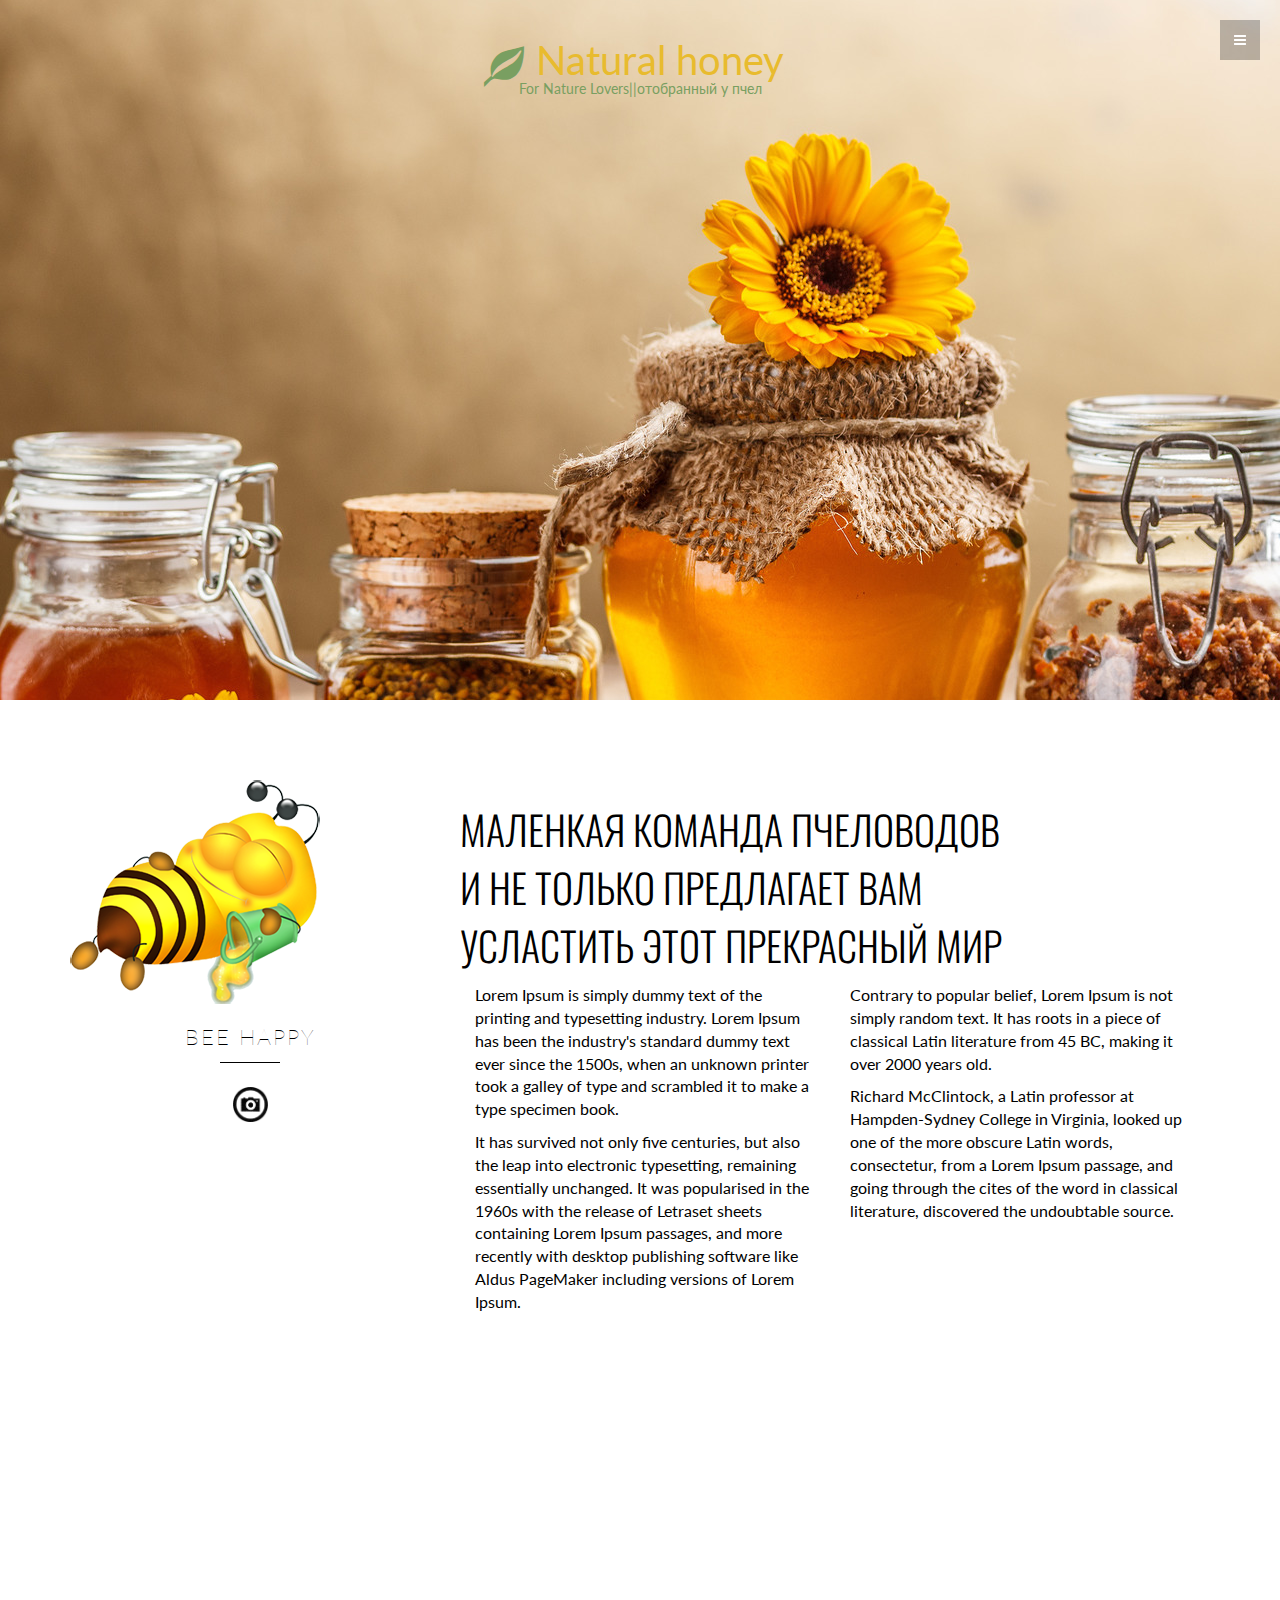
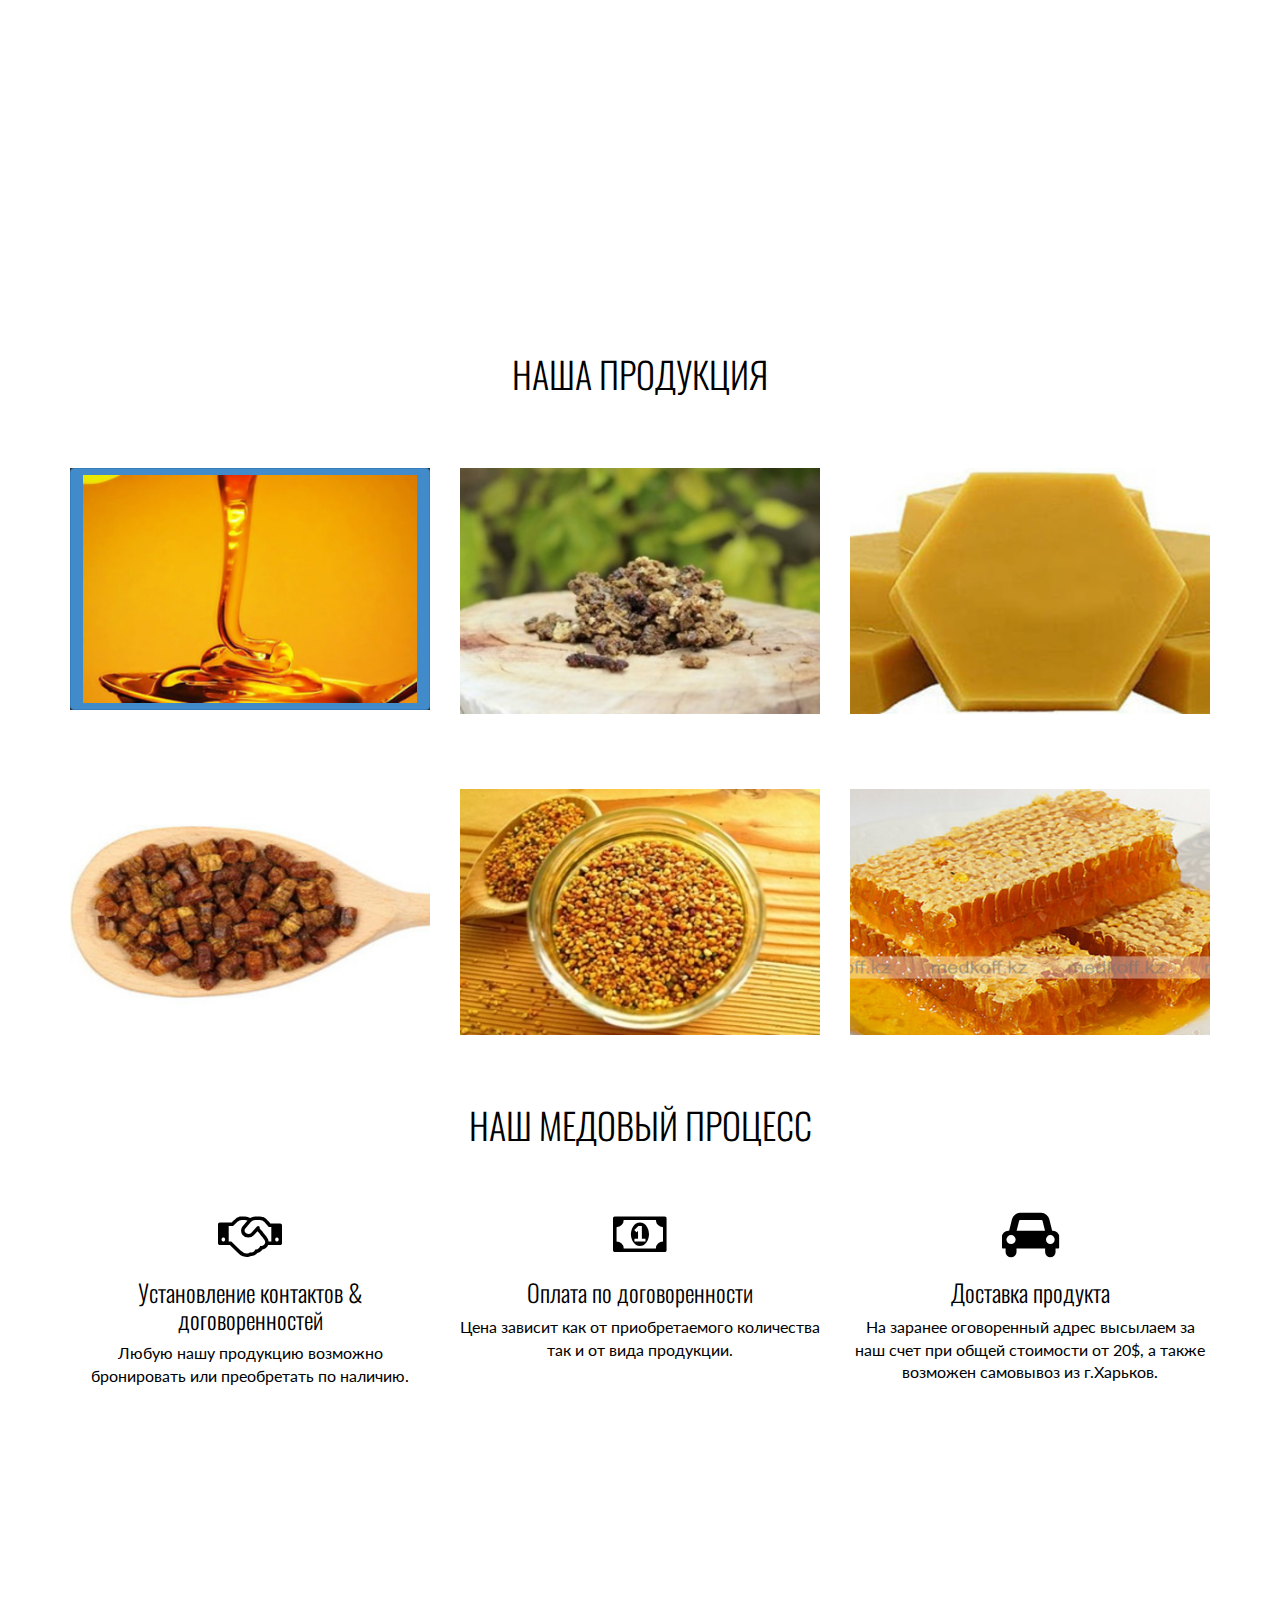
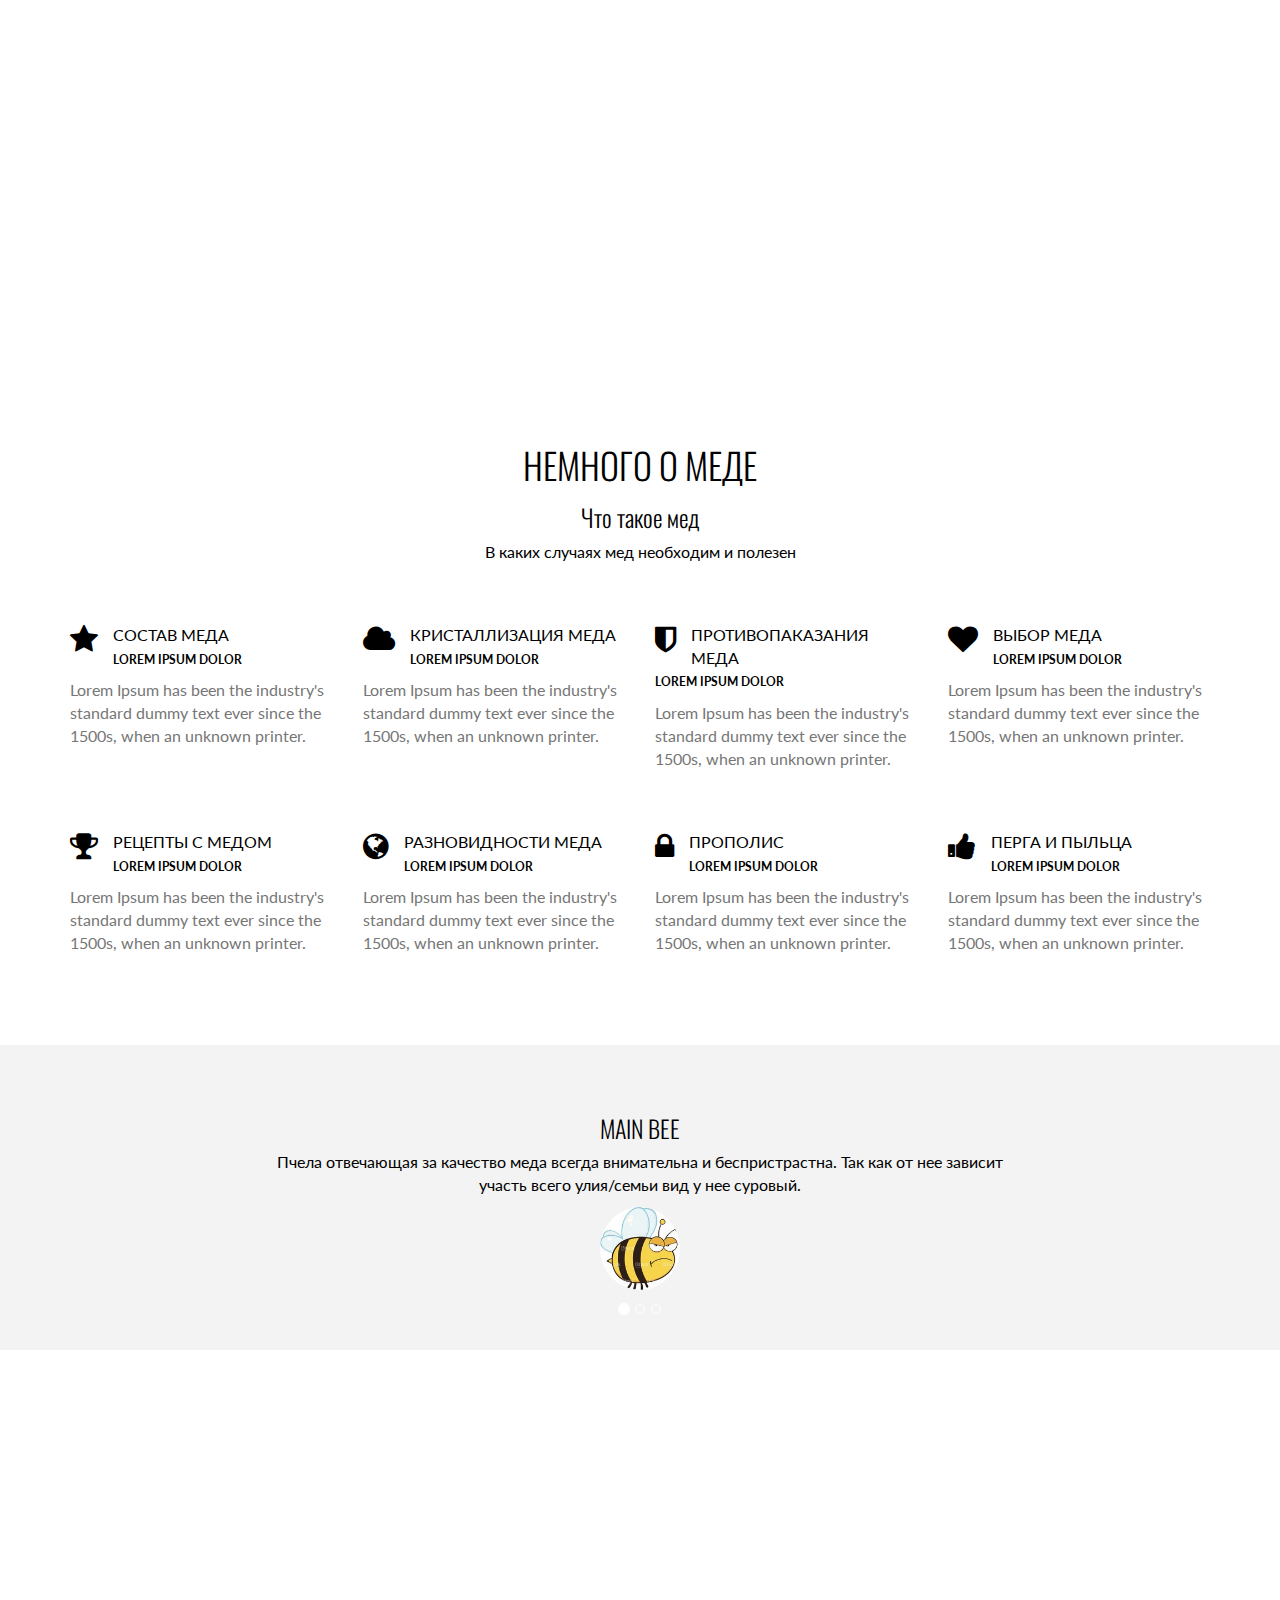
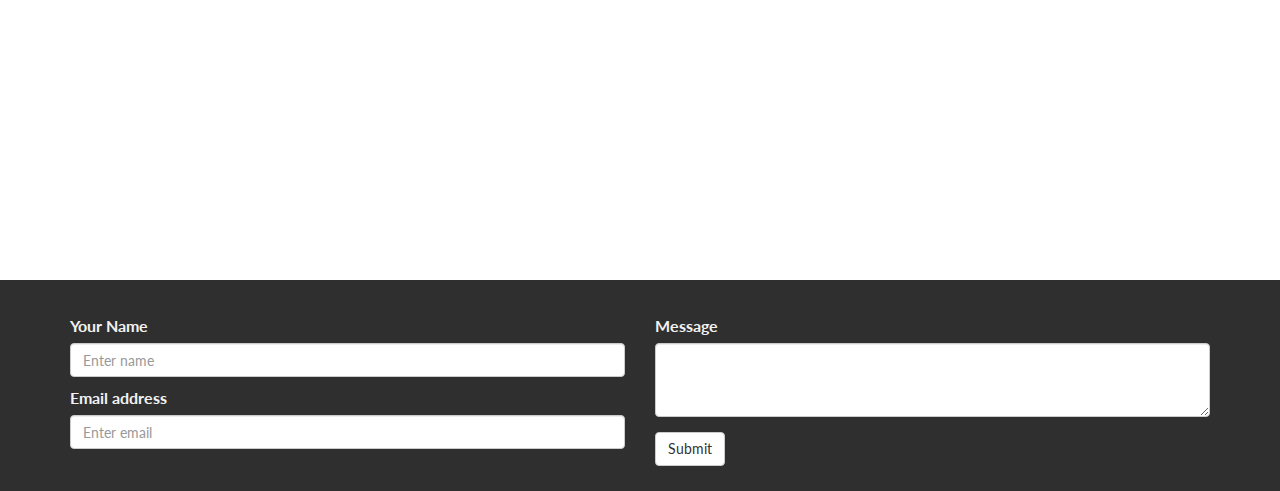
<file: index.html>
<!DOCTYPE html>
<html lang="en">
  <head>
    <meta charset="utf-8">
    <meta http-equiv="X-UA-Compatible" content="IE=edge">
    <meta name="viewport" content="width=device-width, initial-scale=1">
    <meta name="description" content="">
    <meta name="author" content="">
    <link rel="shortcut icon" href="assets/ico/favicon.ico">

    <title>Natural honey - MaksVovk</title>

    <!-- Bootstrap core CSS -->
    <link href="assets/css/bootstrap.css" rel="stylesheet">

    <!-- Custom styles for this template -->
    <link href="assets/css/style.css" rel="stylesheet">
    <!-- <link href="assets/css/font-awesome.min.css" rel="stylesheet"> -->
    <!-- <link href="assets/css/font-awesome.css" rel="stylesheet"> -->
    <link href="assets/js/fancybox/jquery.fancybox.css" rel="stylesheet" />
	
	<link rel="stylesheet" href="assets/font-awesome/css/font-awesome.min.css">
	<!--========================================================-->
	<!--Модальное окно-->
	<!--========================================================-->
	<link rel="stylesheet" type="text/css" href="assets/css/winmodal.css" />
	
<!--========================================================-->
    <!-- Just for debugging purposes. Don't actually copy this line! -->
    <!--[if lt IE 9]><script src="../../assets/js/ie8-responsive-file-warning.js"></script><![endif]-->

    <!-- HTML5 shim and Respond.js IE8 support of HTML5 elements and media queries -->
    <!--[if lt IE 9]>
      <script src="https://oss.maxcdn.com/libs/html5shiv/3.7.0/html5shiv.js"></script>
      <script src="https://oss.maxcdn.com/libs/respond.js/1.4.2/respond.min.js"></script>
    <![endif]-->
	<script src="assets/js/jquery-3.2.1.min.js"></script>
	<script src="assets/js/bootstrap.min.js"></script>
	<script src="assets/js/smoothscroll.js"></script>
	
  </head>

  <body data-spy="scroll" data-offset="0" data-target="#theMenu">
  
  <!--Modal plagin-->
  <!--=================================-->
<div class="modal fade" id="myModal" tabindex="-1" role="dialog" aria-labelledby="myModalLabel" aria-hidden="true">
  <div class="modal-dialog">
    <div class="modal-content">
      <div class="modal-header">
        <button type="button" class="close" data-dismiss="modal" aria-hidden="true">&times;</button>
        <h4 class="modal-title" id="myModalLabel">Название модали</h4>
      </div>
      <div class="modal-body1">
        <div class="modal-body2">
			<div class="col1">left column
				<img src="assets/img/portfolio/med_small.jpg" style="float: left; margin: 5px 0 5px 10px;width: 100%;" />
			</div>
			<div class="col2">center column</div>
			<div class="clear"></div>
		</div>
      </div>
      <div class="modal-footer">
        <button type="button" class="btn btn-default" data-dismiss="modal">Закрыть</button>
        <button type="button" class="btn btn-primary">В корзину</button>
      </div>
    </div>
  </div>
</div>		
	<div id="popup_name2" class="popup_block">
	<h2>Модальное окно - 700px</h2>
		<div class="modal-body1">
			<div class="modal-body2">
				<div class="col1">left column
					<img src="assets/img/portfolio/propolis.jpg" style="float: right; margin: 5px 0 5px 10px;" />
				</div>
				<div class="col2">center column
					<p>Вы смотрите один из примеров создания модального окна с помощью CSS и jQuery. В данном примере показано окно шириной 400px. Для вывода других окон просто присваиваете имя новому окну, прописываете в атрибуте <strong>rel</strong>, типа <strong>popup1,2,3</strong> и т.д, и конечно не забываем про идентификатор id, соответственно выставляем такой же. Устанавливаете ширину окна в теге <code>&lt;a&gt;</code> и c чуством непомерной гордости за себя, любуетесь результатом.</p>
					<p style="text-align: right;"><a href="#" class="button72">в корзину23333333333333</a></p></div>
				<div class="clear"></div>
			</div>
		</div>
		
		
	</div>
  <!--End Modal plagin=================================-->
	<!-- Menu -->
	<nav class="menu" id="theMenu">
		<div class="menu-wrap">
			<h1 class="logotop"><a href="index.html#home">Natural honey</a></h1>
			<i class="fa fa-times menu-close"></i>
			<!--Ссылки в меню не работают с классом smoothScroll к которому они были отнесены "<a href="#portfolio" class="smoothScroll">Продукты пчеловодства</a>"-->
			<a href="test.html" >Home</a>
			<a href="#about" >О Нас</a>
			<a href="#portfolio" >Продукты пчеловодства</a>
			<a href="#services" >Популярное(Блог)</a>
			<a href="#contact" >Contact</a>
			<a href="#"><i class="fa fa-facebook"></i></a>
			<a href="#"><i class="fa fa-twitter"></i></a>
			<a href="#"><i class="fa fa-dribbble"></i></a>
			<a href="#?w=400" class="poplight"><i class="fa fa-envelope"></i></a>
		</div>
		
		<!-- Menu button -->
		<div id="menuToggle"><i class="fa fa-bars"></i></div>
	</nav>

	<section id="home" name="home"></section>
	<div id="headerwrap" class="banner">
		<div class="container">
			<div class="row1">
				<div class=" logo">
					<a href="index.html"><i class="glyphicon glyphicon-leaf" aria-hidden="true"></i>Natural honey <span>For Nature Lovers||отобранный у пчел</span></a>
				</div>
			</div><! --/row -->
		</div><! --/container -->
	</div><! --/headerwrap -->
	
	<section id="about" name="about"></section>
	<div id="aboutwrap">
		<div class="container">
			<div class="row">
				<div class="col-lg-4 name">
					<img class="img-responsive" src="assets/img/pic.png">
					<p>BEE HAPPY</p>
					<div class="name-label"></div>
				</div><! --/col-lg-4-->
				<div class="col-lg-8 name-desc">
					<h2 id="about">МАЛЕНКАЯ КОМАНДА ПЧЕЛОВОДОВ<br/> И НЕ ТОЛЬКО ПРЕДЛАГАЕТ ВАМ <br/>УСЛАСТИТЬ ЭТОТ ПРЕКРАСНЫЙ МИР</h2>
					<!-- <div class="name-zig"></div> -->
					
					<div class="col-md-6">
						<p>Lorem Ipsum is simply dummy text of the printing and typesetting industry. Lorem Ipsum has been the industry's standard dummy text ever since the 1500s, when an unknown printer took a galley of type and scrambled it to make a type specimen book.</p>
						<p>It has survived not only five centuries, but also the leap into electronic typesetting, remaining essentially unchanged. It was popularised in the 1960s with the release of Letraset sheets containing Lorem Ipsum passages, and more recently with desktop publishing software like Aldus PageMaker including versions of Lorem Ipsum.</p>
					</div>
					<div class="col-md-6">
						<p>Contrary to popular belief, Lorem Ipsum is not simply random text. It has roots in a piece of classical Latin literature from 45 BC, making it over 2000 years old.</p>
						<p> Richard McClintock, a Latin professor at Hampden-Sydney College in Virginia, looked up one of the more obscure Latin words, consectetur, from a Lorem Ipsum passage, and going through the cites of the word in classical literature, discovered the undoubtable source. </p>
					</div>
					
				</div><! --/col-lg-8-->
		
			</div><!-- /row -->
		</div><!-- /container -->
	</div><!-- /aboutwrap -->
	
	<! -- ABOUT SEPARATOR -->
	<div class="sep about" data-stellar-background-ratio="0.5"></div>
	
	<! -- PORTFOLIO SECTION -->
	<section id="portfolio" name="portfolio"></section>
	<div id="portfoliowrap">
		<div class="container">
			<div class="row">
				<h1 id="portfolio">НАША ПРОДУКЦИЯ</h1>
				<div class="col-lg-4 col-md-4 col-sm-4 col-xs-12 desc">
					<div class="project-wrapper">
	                    <div class="project">
	                        <div class="photo-wrapper">
								<div class="test"><p><h5>Мёд</h5>
									<span>Основной продукт пчёл</span></p>
								</div>
	                            <div class="photo">
	                            	<a class="btn btn-primary " href="#?w=700" data-toggle="modal" data-target="#myModal"><img class="img-responsive" src="assets/img/portfolio/med22.jpg" alt="МЕД"></a><!--========================================================-->
								</div>
								
	                            <div class="overlay"></div>
	                        </div>
	                    </div>
	                </div>
				</div><!-- col-lg-4 -->
				
				<div class="col-lg-4 col-md-4 col-sm-4 col-xs-12 desc">
					<div class="project-wrapper">
	                    <div class="project">
	                        <div class="photo-wrapper">
								<div class="test"><p><h5>Прополис</h5>
									<span>Пчелиный клей, который пчёлы собирают с весенних почек различных деревьев</span></p>
								</div>
	                            <div class="photo">
	                            	<a class="poplight" rel="popup_name2" href="#?w=700"><img class="img-responsive" src="assets/img/portfolio/propolis.jpg" alt=""></a>
	                            </div>
	                            <div class="overlay"></div>
	                        </div>
	                    </div>
	                </div>
				</div><!-- col-lg-4 -->
				
				<div class="col-lg-4 col-md-4 col-sm-4 col-xs-12 desc">
					<div class="project-wrapper">
	                    <div class="project">
	                        <div class="photo-wrapper">
								<div class="test"><p><h5>Воск</h5>
									<span>Выделяется пчелами специальными железами и испольуется в качестве основы при строение сот</span></p>
								</div>
	                            <div class="photo">
	                            	<a class="poplight" rel="popup_name3" href="#?w=700"><img class="img-responsive" src="assets/img/portfolio/vosk.jpg" alt=""></a>
	                            </div>
	                            <div class="overlay"></div>
	                        </div>
	                    </div>
	                </div>
				</div><!-- col-lg-4 -->
			</div><!-- /row -->
	
			<div class="row mt">
				<div class="col-lg-4 col-md-4 col-sm-4 col-xs-12 desc">
					<div class="project-wrapper">
	                    <div class="project">
	                        <div class="photo-wrapper">
								<div class="test"><p><h5>Перга</h5>
									<span>Цветочная пыльца, которая собирается пчелами и улаживается ими в ячейки рамки улика</span></p>
								</div>
	                            <div class="photo">
	                            	<a class="poplight" rel="popup_name4" href="#?w=700"><img class="img-responsive" src="assets/img/portfolio/perga.jpg" alt=""></a>
	                            </div>
	                            <div class="overly"></div>
	                        </div>
	                    </div>
	                </div>
				</div><!-- col-lg-4 -->
				
				<div class="col-lg-4 col-md-4 col-sm-4 col-xs-12 desc">
					<div class="project-wrapper">
	                    <div class="project">
	                        <div class="photo-wrapper">
								<div class="test"><p><h5>Пыльца</h5>
									<span>Цветочная пыльца, которая так и не попала в соты</span></p>
								</div>
	                            <div class="photo">
	                            	<a class="poplight" rel="popup_name5" href="#?w=700"><img class="img-responsive" src="assets/img/portfolio/pylca.jpg" alt=""></a>
	                            </div>
	                            <div class="overlay"></div>
	                        </div>
	                    </div>
	                </div>
				</div><!-- col-lg-4 -->
				
				<div class="col-lg-4 col-md-4 col-sm-4 col-xs-12 desc">
					<div class="project-wrapper">
	                    <div class="project">
	                        <div class="photo-wrapper">
								<div class="test"><p><h5>Соты</h5>
									<span>...</span></p>
								</div>
	                            <div class="photo">
	                            	<a class="poplight" rel="popup_name6" href="#?w=700"><img class="img-responsive" src="assets/img/portfolio/soty22.jpg" alt=""></a>
	                            </div>
	                            <div class="overlay"></div>
	                        </div>
	                    </div>
	                </div>
				</div><!-- col-lg-4 -->
			</div><!-- /row -->
		</div><! --/container -->
		<div class="container">
			<div class="row mt centered">
				<h1>НАШ МЕДОВЫЙ ПРОЦЕСС</h1>
				<div class="col-lg-4 proc">
					<i class="fa fa-handshake-o" ></i>
					<h3>Установление контактов & договоренностей</h3>
					<p>Любую нашу продукцию возможно бронировать или преобретать по наличию.</p>
				</div>
				<div class="col-lg-4 proc">
					<i class="fa fa-money"></i>
					<h3>Оплата по договоренности</h3>
					<p>Цена зависит как от приобретаемого количества так и от вида продукции.</p>
				</div>
				<div class="col-lg-4 proc">
					<i class="fa fa-car"></i>
					<h3>Доставка продукта</h3>
					<p>На заранее оговоренный адрес высылаем за наш счет при общей стоимости от 20$, а также возможен самовывоз из г.Харьков.</p>
				</div>
				
			</div><! --/row -->
		</div><! --/container -->
	</div><! --/Portfoliowrap -->

	<! -- PORTFOLIO SEPARATOR -->
	<div class="sep portfolio" data-stellar-background-ratio="0.5"></div>
	
	
	<! -- SERVICE SECTION -->
	<section id="services" name="services"></section>
	<div id="servicewrap">
		<div class="container">
			<div class="row">
				<div class="col-lg-8-offset-2 centered">
					<h1 id="services">НЕМНОГО О МЕДЕ</h1>
					<h3>Что такое мед</h3>
					<p>В каких случаях мед необходим и полезен</p>
				</div><!-- /col-lg-8 -->
			</div><! --/row -->
			
			<div class="row mt">
				<div class="col-lg-3 service">
					<i class="fa fa-star"></i><p>СОСТАВ МЕДА<br/><small>LOREM IPSUM DOLOR</small></p>
					<p class="text">Lorem Ipsum has been the industry's standard dummy text ever since the 1500s, when an unknown printer.</p>
				</div>
				<div class="col-lg-3 service">
					<i class="fa fa-cloud"></i><p>КРИСТАЛЛИЗАЦИЯ МЕДА<br/><small>LOREM IPSUM DOLOR</small></p>
					<p class="text">Lorem Ipsum has been the industry's standard dummy text ever since the 1500s, when an unknown printer.</p>
				</div>
				<div class="col-lg-3 service">
					<i class="fa fa-shield"></i><p>ПРОТИВОПАКАЗАНИЯ МЕДА<br/><small>LOREM IPSUM DOLOR</small></p>
					<p class="text">Lorem Ipsum has been the industry's standard dummy text ever since the 1500s, when an unknown printer.</p>
				</div>
				<div class="col-lg-3 service">
					<i class="fa fa-heart"></i><p>ВЫБОР МЕДА<br/><small>LOREM IPSUM DOLOR</small></p>
					<p class="text">Lorem Ipsum has been the industry's standard dummy text ever since the 1500s, when an unknown printer.</p>
				</div>
			</div><! --/row -->
			<div class="row mt">
				<div class="col-lg-3 service">
					<i class="fa fa-trophy"></i><p>РЕЦЕПТЫ С МЕДОМ<br/><small>LOREM IPSUM DOLOR</small></p>
					<p class="text">Lorem Ipsum has been the industry's standard dummy text ever since the 1500s, when an unknown printer.</p>
				</div>
				<div class="col-lg-3 service">
					<i class="fa fa-globe"></i><p>РАЗНОВИДНОСТИ МЕДА<br/><small>LOREM IPSUM DOLOR</small></p>
					<p class="text">Lorem Ipsum has been the industry's standard dummy text ever since the 1500s, when an unknown printer.</p>
				</div>
				<div class="col-lg-3 service">
					<i class="fa fa-lock"></i><p>ПРОПОЛИС<br/><small>LOREM IPSUM DOLOR</small></p>
					<p class="text">Lorem Ipsum has been the industry's standard dummy text ever since the 1500s, when an unknown printer.</p>
				</div>
				<div class="col-lg-3 service">
					<i class="fa fa-thumbs-up"></i><p>ПЕРГА И ПЫЛЬЦА<br/><small>LOREM IPSUM DOLOR</small></p>
					<p class="text">Lorem Ipsum has been the industry's standard dummy text ever since the 1500s, when an unknown printer.</p>
				</div>
			</div><! --/row -->
			
		</div><! --/container -->
	</div><! --/servicewrap -->
	
	<div id="testimonials">
		<div class="container">
			<div class="row">
				<div class="col-lg-8 col-lg-offset-2 mt">
				
					<div id="carousel-example-generic" class="carousel slide" data-ride="carousel">
					  <!-- Wrapper for slides -->
					  <div class="carousel-inner">
					    <div class="item active mb centered">
					      <h3>MAIN BEE</h3>
					      <p>Пчела отвечающая за качество меда всегда внимательна и беспристрастна. Так как от нее зависит участь всего улия/семьи вид у нее суровый.</p>
					      <p><img class="img-circle" src="assets/img/bee3.jpg" width="80"></p>
					    </div>

					    <div class="item mb centered">
					      <h3>ART BEE</h3>
					      <p>Пчела отвечающая за разнообразие и состав меда, а также за комфорт собирателей меда.</p>
					      <p><img class="img-circle" src="assets/img/bee2.jpg" width="80"></p>
					    </div>

					    <div class="item mb centered">
					      <h3>WORK BEE</h3>
					      <p>Костяк всего медового процесса. Собиратели ингридиентов для меда, благодаря ART BEE, всегда рады слетать еще за одной порцей. </p>
					      <p><img class="img-circle" src="assets/img/bee1.jpg" width="80"></p>
					    </div>

					  </div>
					  <!-- Indicators -->
					  <ol class="carousel-indicators">
					    <li data-target="#carousel-example-generic" data-slide-to="0" class="active"></li>
					    <li data-target="#carousel-example-generic" data-slide-to="1"></li>
					    <li data-target="#carousel-example-generic" data-slide-to="2"></li>
					  </ol>
					</div>
					  
				</div><! --/col-lg-8 -->
			</div><! --/row -->
		</div><! --/container -->
	</div><! --/testimonials -->
	
	<! -- SERVICE SECTION -->
	<section id="contact" name="contact"></section>
	<! -- CONTACT SEPARATOR -->
	<div class="sep contact" data-stellar-background-ratio="0.5"></div>
	
	<div id="contactwrap">
		<div class="container">
			<div class="row">
				<div class="col-lg-6">
					<!-- <p id="contact"></p> -->
					<!-- <p>Lorem Ipsum is simply dummy text of the printing and typesetting industry. Lorem Ipsum has been the industry's standard dummy text ever since the 1500s.</p>
					<p>
						<small>5th Avenue, 987<br/>
						38399, New York,<br/>
						USA.</small>
					</p>
					<p>
						<small>Tel. 9888-4394<br/>
						Mail. Hello@coolfolks.com<br/>
						Skype. NYCDesign
					</p> -->
					<div class="form-group">
					    <label for="exampleInputName1">Your Name</label>
					    <input type="email" class="form-control" id="exampleInputEmail1" placeholder="Enter name">
					    <label for="exampleInputEmail1">Email address</label>
					    <input type="email" class="form-control" id="exampleInputEmail1" placeholder="Enter email">
					    
					  </div>
			
				</div>
				
				<div class="col-lg-6">
					<form role="form">
					  <div class="form-group">
					    <!-- <label for="exampleInputName1">Your Name</label>
					    <input type="email" class="form-control" id="exampleInputEmail1" placeholder="Enter name">
					    <label for="exampleInputEmail1">Email address</label>
					    <input type="email" class="form-control" id="exampleInputEmail1" placeholder="Enter email"> -->
					    <label for="exampleInputText1">Message</label>
					    <textarea class="form-control" rows="3"></textarea>
					  </div>
					  <button type="submit" class="btn btn-default">Submit</button>
					</form>
				</div>
			
			</div><! --/row -->
		</div><!-- /container -->
	</div>
	<!--========================================================-->
								<!--Модальное окно-->
								<!--========================================================-->
	<!--<div id="popup_name" class="popup_block">
		<h2>Модальное окно - 700px</h2>
		 <div class="block_images">
			<div class="block_in_modal">
				<img src="assets/img/portfolio/med_small.jpg" style="float: left; margin: 5px 0 5px 10px;width: 100%;" />
				
				<a href="#" class="button7">купить</a><a href="#" class="button72">Купить</a>
			</div>
			<div class="block_in_modal"><img src="assets/img/portfolio/med_small.jpg" style="float: left; margin: 5px 100px 5px 10px; width: 100%;" />
				<div><a href="#" class="button7">купить</a></div>
			</div>
		</div>
		<p>Вы смотрите один из примеров создания модального окна с помощью CSS и jQuery. В данном примере показано окно шириной 400px. Для вывода других окон просто присваиваете имя новому окну, прописываете в атрибуте <strong>rel</strong>, типа <strong>popup1,2,3</strong> и т.д, и конечно не забываем про идентификатор id, соответственно выставляем такой же. Устанавливаете ширину окна в теге <code>&lt;a&gt;</code> и c чуством непомерной гордости за себя, любуетесь результатом.</p>
		<p style="text-align: right;"><a href="#" class="button72">в корзину</a></p> -->

		
	
	
	<div id="popup_name3" class="popup_block">
		<h2>Модальное окно - 700px</h2>
		<img src="assets/img/portfolio/vosk.jpg" style="float: right; margin: 5px 0 5px 10px;" />
		<p>Вы смотрите один из примеров создания модального окна с помощью CSS и jQuery. В данном примере показано окно шириной 400px. Для вывода других окон просто присваиваете имя новому окну, прописываете в атрибуте <strong>rel</strong>, типа <strong>popup1,2,3</strong> и т.д, и конечно не забываем про идентификатор id, соответственно выставляем такой же. Устанавливаете ширину окна в теге <code>&lt;a&gt;</code> и c чуством непомерной гордости за себя, любуетесь результатом.</p>
		<p style="text-align: right;"><a href="http://dbmast.ru">/shurawi/</a></p>
	</div>
	<div id="popup_name4" class="popup_block">
		<h2>Модальное окно - 700px</h2>
		<img src="assets/img/portfolio/perga.jpg" style="float: right; margin: 5px 0 5px 10px;" />
		<p>Вы смотрите один из примеров создания модального окна с помощью CSS и jQuery. В данном примере показано окно шириной 400px. Для вывода других окон просто присваиваете имя новому окну, прописываете в атрибуте <strong>rel</strong>, типа <strong>popup1,2,3</strong> и т.д, и конечно не забываем про идентификатор id, соответственно выставляем такой же. Устанавливаете ширину окна в теге <code>&lt;a&gt;</code> и c чуством непомерной гордости за себя, любуетесь результатом.</p>
		<p style="text-align: right;"><a href="http://dbmast.ru">/shurawi/</a></p>
	</div>
	<div id="popup_name5" class="popup_block">
		<h2>Модальное окно - 700px</h2>
		<img src="assets/img/portfolio/pylca.jpg" style="float: right; margin: 5px 0 5px 10px;" />
		<p>Вы смотрите один из примеров создания модального окна с помощью CSS и jQuery. В данном примере показано окно шириной 400px. Для вывода других окон просто присваиваете имя новому окну, прописываете в атрибуте <strong>rel</strong>, типа <strong>popup1,2,3</strong> и т.д, и конечно не забываем про идентификатор id, соответственно выставляем такой же. Устанавливаете ширину окна в теге <code>&lt;a&gt;</code> и c чуством непомерной гордости за себя, любуетесь результатом.</p>
		<p style="text-align: right;"><a href="http://dbmast.ru">/shurawi/</a></p>
	</div>
	<div id="popup_name6" class="popup_block">
		<h2>Модальное окно - 700px</h2>
		<img src="assets/img/portfolio/soty22.jpg" style="float: right; margin: 5px 0 5px 10px;" />
		<p>Вы смотрите один из примеров создания модального окна с помощью CSS и jQuery. В данном примере показано окно шириной 400px. Для вывода других окон просто присваиваете имя новому окну, прописываете в атрибуте <strong>rel</strong>, типа <strong>popup1,2,3</strong> и т.д, и конечно не забываем про идентификатор id, соответственно выставляем такой же. Устанавливаете ширину окна в теге <code>&lt;a&gt;</code> и c чуством непомерной гордости за себя, любуетесь результатом.</p>
		<p style="text-align: right;"><a href="http://dbmast.ru">/shurawi/</a></p>
	</div>
<!--========================================================-->
	
    <!-- Bootstrap core JavaScript
    ================================================== -->
    <!-- Placed at the end of the document so the pages load faster -->
    <script src="https://ajax.googleapis.com/ajax/libs/jquery/1.11.0/jquery.min.js"></script>
	<script src="assets/js/classie.js"></script>
    <script src="assets/js/bootstrap.min.js"></script>
    <script src="assets/js/smoothscroll.js"></script>
	<script src="assets/js/jquery.stellar.min.js"></script>
	<script src="assets/js/fancybox/jquery.fancybox.js"></script>    
	<script src="assets/js/main.js"></script>
	<!--========================================================-->
	   <!--Модальное окно-->
	   <!--========================================================-->

 <script src="dm-modal.js"></script>
 <script src="https://ajax.googleapis.com/ajax/libs/jquery/2.2.4/jquery.min.js"></script>
 <!--========================================================-->
		<script>
		$(function(){
			$.stellar({
				horizontalScrolling: false,
				verticalOffset: 40
			});
		});
		</script>
		
		<script type="text/javascript">
      $(function() {
        //    fancybox
          jQuery(".fancybox").fancybox();
      });
	   </script>
	   
  </body>
</html>
</file>
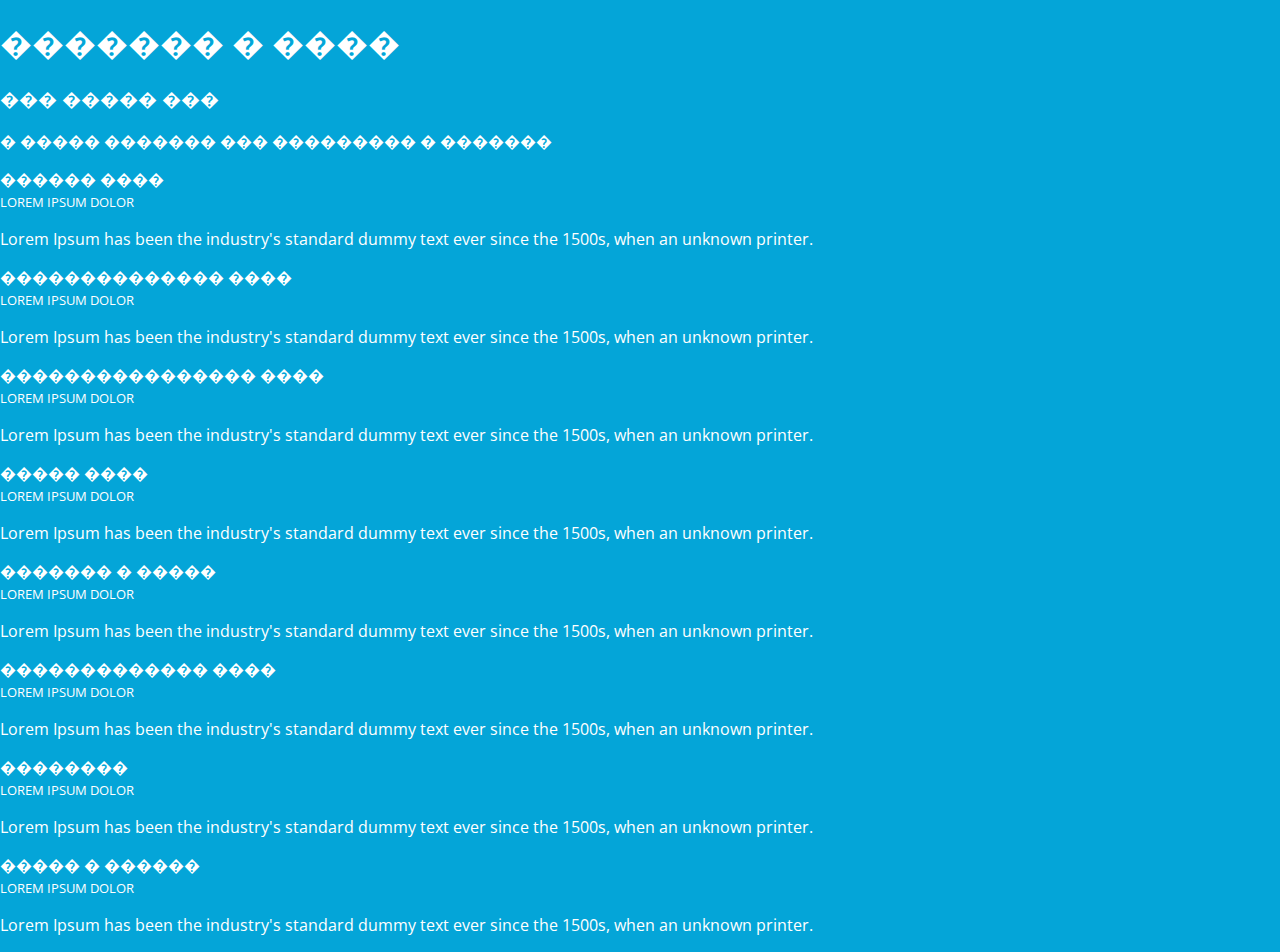
<file: test.html>
<!DOCTYPE html>
<html lang="ru" class="no-js">
	<head>
		<meta charset="utf-8" />
		<meta http-equiv="X-UA-Compatible" content="IE=edge,chrome=1"> 
		<meta name="viewport" content="width=device-width, initial-scale=1.0"> 
        <title>���������� ���� � ������� CSS � jQuery</title>
		<meta name="description" content="������ ������ ���������� ���� �������������� � ������� CSS � jQuery" />
		<meta name="keywords" content="modal window, overlay, ��������� ����, css ��������, css ��������, ������, CSS, jQuery" />
		<meta name="author" content="Dobrovoimaster" />
		<link rel="stylesheet" type="text/css" href="assets/css/demopage.css" />
        <link rel="stylesheet" type="text/css" href="assets/css/winmodal.css" />
</head>
<body>
<section id="services" name="services"></section>
	<div id="servicewrap">
		<div class="container">
			<div class="row">
				<div class="col-lg-8-offset-2 centered">
					<h1 id="services">������� � ����</h1>
					<h3>��� ����� ���</h3>
					<p>� ����� ������� ��� ��������� � �������</p>
				</div><!-- /col-lg-8 -->
			</div><! --/row -->
			
			<div class="row mt">
				<div class="col-lg-3 service">
					<i class="fa fa-star"></i><p>������ ����<br/><small>LOREM IPSUM DOLOR</small></p>
					<p class="text">Lorem Ipsum has been the industry's standard dummy text ever since the 1500s, when an unknown printer.</p>
				</div>
				<div class="col-lg-3 service">
					<i class="fa fa-cloud"></i><p>�������������� ����<br/><small>LOREM IPSUM DOLOR</small></p>
					<p class="text">Lorem Ipsum has been the industry's standard dummy text ever since the 1500s, when an unknown printer.</p>
				</div>
				<div class="col-lg-3 service">
					<i class="fa fa-shield"></i><p>���������������� ����<br/><small>LOREM IPSUM DOLOR</small></p>
					<p class="text">Lorem Ipsum has been the industry's standard dummy text ever since the 1500s, when an unknown printer.</p>
				</div>
				<div class="col-lg-3 service">
					<i class="fa fa-heart"></i><p>����� ����<br/><small>LOREM IPSUM DOLOR</small></p>
					<p class="text">Lorem Ipsum has been the industry's standard dummy text ever since the 1500s, when an unknown printer.</p>
				</div>
			</div><! --/row -->
			<div class="row mt">
				<div class="col-lg-3 service">
					<i class="fa fa-trophy"></i><p>������� � �����<br/><small>LOREM IPSUM DOLOR</small></p>
					<p class="text">Lorem Ipsum has been the industry's standard dummy text ever since the 1500s, when an unknown printer.</p>
				</div>
				<div class="col-lg-3 service">
					<i class="fa fa-globe"></i><p>������������� ����<br/><small>LOREM IPSUM DOLOR</small></p>
					<p class="text">Lorem Ipsum has been the industry's standard dummy text ever since the 1500s, when an unknown printer.</p>
				</div>
				<div class="col-lg-3 service">
					<i class="fa fa-lock"></i><p>��������<br/><small>LOREM IPSUM DOLOR</small></p>
					<p class="text">Lorem Ipsum has been the industry's standard dummy text ever since the 1500s, when an unknown printer.</p>
				</div>
				<div class="col-lg-3 service">
					<i class="fa fa-thumbs-up"></i><p>����� � ������<br/><small>LOREM IPSUM DOLOR</small></p>
					<p class="text">Lorem Ipsum has been the industry's standard dummy text ever since the 1500s, when an unknown printer.</p>
				</div>
			</div><! --/row -->
			
		</div><! --/container -->
	</div><! --/servicewrap -->
		<div id="popup_name" class="popup_block">
		<h2>��������� ���� - 700px</h2>
		<div class="block_in_modal">
			<img src="assets/img/portfolio/med_small.jpg" style="float: left; margin: 5px 0 5px 10px;" />
			<p></p>
			<a href="#" class="button7">������</a>
		</div>
		<div class="block_in_modal"><img src="assets/img/portfolio/med_small.jpg" style="float: left; margin: 5px 5px 5px 10px;" /></div>
		<p>�� �������� ���� �� �������� �������� ���������� ���� � ������� CSS � jQuery. � ������ ������� �������� ���� ������� 400px. ��� ������ ������ ���� ������ ������������ ��� ������ ����, ������������ � �������� <strong>rel</strong>, ���� <strong>popup1,2,3</strong> � �.�, � ������� �� �������� ��� ������������� id, �������������� ���������� ����� ��. �������������� ������ ���� � ���� <code>&lt;a&gt;</code> � c ������� ���������� �������� �� ����, ��������� �����������.</p>
		<p style="text-align: right;"><a href="http://dbmast.ru">/shurawi/</a></p>
	</div>
<script src="https://ajax.googleapis.com/ajax/libs/jquery/2.2.4/jquery.min.js"></script>
 <script src="assets/js/dm-modal.js"></script>
</body>
</html>
</file>
<file: assets/css/style.css>
/*
 * Author: Carlos Alvarez
 * URL: http://Alvarez.is
 *
 * Project Name: NYC Design
 * Version: 1.0
 * Date: 04-20-2014
 * URL: 
 */


/* ==========================================================================
   Base Styles, Bootstrap Modifications & Fonts Import
   ========================================================================== */

@import url(http://fonts.googleapis.com/css?family=Oswald:400,300,700);
@import url(http://fonts.googleapis.com/css?family=Lato:400,700);
@import url("https://netdna.bootstrapcdn.com/font-awesome/4.1.0/css/font-awesome.min.css");

html,
button,
input,
select,
textarea {
    color: #222;
}

/*
 * Remove text-shadow in selection highlight: h5bp.com/i
 * These selection rule sets have to be separate.
 * Customize the background color to match your design.
 */

::-moz-selection {
    background: #f2c2c9;
    color: #a4003a;
    text-shadow: none;
}

::selection {
    background: #16a085;
    color: #a4003a;
    text-shadow: none;
}

/*
 * A better looking default horizontal rule
 */

 hr {
    display: block;
    height: 1px;
    border: 0;
    border-top: 1px solid #ccc;
    margin: 1em 0;
    padding: 0;
}

.centered {
	text-align: center
}


/* ==========================================================================
   General styles
   ========================================================================== */

html,
body {
    height: 100%;
}

body {
    font-family: "Lato", sans-serif;
    font-weight: 400;
    font-size: 16px;
    color: #000;

    -webkit-font-smoothing: antialiased;
    -webkit-overflow-scrolling: touch;
}
.logo{
	text-align:center;
	padding:2em 0 0;
}
.logo a i {
    left: -0.3em;
    top: .3em;
    color: #799F61;
}
.logo a{
	color:#E8BB2E;
	text-decoration:none;
	font-size:2.5em;
}
.logo a span{
	display: block;
    font-size: 14px;
    line-height: 0;
    color: #799F61;
}

h1, h2, h3, h4, h5, h6 {
	font-family: "Oswald", sans-serif;
	font-weight: 300;
}

/* ==========================================================================
   MENU CONFIGURATION
   ========================================================================== */

.menu {
	position: fixed;
	right: -200px;
	width: 260px;
	height: 100%;
	top: 0;
	z-index: 10;
	text-align: left;
}

.menu.menu-open {
	right: 0px;
}

.menu-wrap {
	position: absolute;
	top: 0;
	left: 60px;
	background: #1a1a1a;
	width: 200px;
	height: 100%;
}

.menu h1.logotop a {
	font-family: "Oswald", sans-serif;
	font-size: 16px;
	font-weight: 700;
	letter-spacing: 0.15em;
	line-height: 40px;
	text-transform: uppercase;
	color: #ffffff;
	margin-top: 20px;
}

.menu h1.logotop a:hover {
	color: #f85c37;
}

.menu img.logotop {
	margin: 20px 0;
	max-width: 160px;
}

.menu a {
	margin-left: 20px;
	color: #808080;
	display: block;
	font-size: 12px;
	font-weight: 700;
	line-height: 40px;
	letter-spacing: 0.1em;
	text-transform: uppercase;
}

.menu a:hover {
	color: #ffffff;
}

.menu a:active {
	color: #ffffff;
}

.menu a > i {
	float: left;
	display: inline-block;
	vertical-align: middle; 
	text-align: left;
	width: 25px;
	font-size: 14px;
	line-height: 40px;
	margin: 25px 2px;
}

.menu-close {
	cursor: pointer;
	display: block;
	position: absolute;
	font-size: 14px;
	color: #808080;
	width: 40px;
	height: 40px;
	line-height: 40px;
	top: 20px;
	right: 5px;
	-webkit-transition: all .1s ease-in-out;
	   -moz-transition: all .1s ease-in-out;
		-ms-transition: all .1s ease-in-out;
		 -o-transition: all .1s ease-in-out;
			transition: all .1s ease-in-out;
}

.menu-close:hover {
	color: #ffffff;
	-webkit-transition: all .1s ease-in-out;
	   -moz-transition: all .1s ease-in-out;
		-ms-transition: all .1s ease-in-out;
		 -o-transition: all .1s ease-in-out;
			transition: all .1s ease-in-out;
}

/* Push the body after clicking the menu button */
.body-push {
	overflow-x: hidden;
	position: relative;
	left: 0;
}

.body-push-toright {
	left: 200px;
}

.body-push-toleft {
	left: -200px;
}

.menu,
.body-push {
	-webkit-transition: all .3s ease;
	   -moz-transition: all .3s ease;
		-ms-transition: all .3s ease;
		 -o-transition: all .3s ease;
			transition: all .3s ease;
}

#menuToggle {
	position: absolute;
	top: 20px;
	left: 0;
	z-index: 11;
	display: block;
	text-align: center;
	font-size: 14px;
	color: #ffffff;
	width: 40px;
	height: 40px;
	line-height: 40px;
	cursor: pointer;
	background: rgba(0,0,0,0.25);
	-webkit-transition: all .1s ease-in-out;
	   -moz-transition: all .1s ease-in-out;
		-ms-transition: all .1s ease-in-out;
		 -o-transition: all .1s ease-in-out;
			transition: all .1s ease-in-out;
}

#menuToggle:hover {
	color: #ffffff;
	background: rgba(0,0,0,0.2);
	-webkit-transition: all .1s ease-in-out;
	   -moz-transition: all .1s ease-in-out;
		-ms-transition: all .1s ease-in-out;
		 -o-transition: all .1s ease-in-out;
			transition: all .1s ease-in-out;
}


/* ==========================================================================
   Wrap Sections
   ========================================================================== */

#headerwrap {
	background: url(../img/back.jpg) no-repeat center top;
	margin-top: 0px;
	/* padding-top:120px; */
	text-align:center;
	background-attachment: relative;
	background-position: center center;
	min-height: 700px;
	width: 100%; 
	
}
.banner {
	background-size:cover;
	-webkit-background-size:cover;
	-moz-background-size:cover;
	-o-background-size:cover;
	-ms-background-size:cover;
	min-height:800px;
}

#headerwrap h1 {
	color:#ffffff;
	margin-top: 90px;
	padding-bottom: 30px;
	letter-spacing: 8px;
	font-size: 100px;
	font-weight: bold;
	text-shadow: 2px 2px 2px #000;
}

/* About Wrap & Conf */
#aboutwrap {
	margin-top: 80px;
	margin-bottom: 80px;
}

.name {
	text-align: center;
}
.name p {
	font-size: 22px;
	font-weight: lighter;
	margin-top: 15px;
	letter-spacing: 2px;
}

.name-label {
	width: 60px;
	height: 60px;
	margin: 0 auto 45px;
	border-top: 1px solid #000;
	background: url(../img/name-label.png) center bottom no-repeat;
	background-size: 35px 35px;
}

.name-zig {
	width: 73px;
	height: 17px;
	margin: 38px 0 38px;
	background: url(../img/name-zig.png) 0 0 no-repeat;
	background-size: 73px 17px;
}

.name-desc h2 {
	font-family: 'Oswald', sans-serif;
	font-size: 40px;
	line-height: 1.45;
	font-weight: 300;
}

/* Separator About - Parallax Section */
.sep {
	background-attachment: fixed;
	background-position: 50% 0;
	background-repeat: no-repeat;
	height: 450px;
	position: relative;
}
.about {
	background-image: url(../img/lavka.jpg);
}

/* Portfolio Wrap Section */
#portfoliowrap {
	display: block;
	margin-top: 80px;
	margin-bottom: 80px;
}

#portfoliowrap h1 {
	font-weight: 300;
	text-align: center;
	margin-bottom: 50px;
}
.mt {
	margin-top: 50px;
}

.mb {
	margin-bottom: 60px;
}

#portfoliowrap i {
	font-size: 50px;
}

.proc {
	padding-top: 15px;
	padding-bottom: 15px;
	border-bottom: solid 2px transparent;
}

#portfoliowrap .proc:hover {
	background-color: #eee;
	border-bottom: solid 2px #2f2f2f
}

.portfolio {
	background-image: url(../img/hark.jpg);
}

/* Service Wrap */
#servicewrap {
	display: block;
	margin-top: 80px;
	margin-bottom: 80px;
}

#servicewrap h1 {
	font-weight: 300;
	text-align: center;
	margin-bottom: 20px;
}

.service {
	text-align: left;
}

.service small {
	font-size: 12px;
	font-weight: bold
}

.service i {
	float: left;
	margin-right: 15px;
	font-size: 30px;
	vertical-align: middle;
}

.service .text {
	color: #767676
}

/* Testimonials Wrap */
#testimonials {
	display: block;
	margin-top: 80px;
	margin-bottom: 80px;
	background-color: #f3f3f3;
}

/* Contact Wrap */
#contactwrap {
	background-color: #2f2f2f;
	margin-top: 0px;
	padding-top: 25px;
	padding-bottom: 25px;
}

#contactwrap p {
	color: #f2f2f2;
}

#contactwrap small {
	font-size: 13px;
}

.contact {
	background-image: url(../img/sobor.jpg);
}

#contactwrap label {
	color: #f2f2f2;
	margin-top: 10px;
}


/* Gallery Configuration */
.photo-wrapper {
  display: block;
  position: relative;
  overflow: hidden;
  background-color: #2f2f2f;
  -webkit-transition: background-color 0.4s;
  -moz-transition: background-color 0.4s;
  -o-transition: background-color 0.4s;
  transition: background-color 0.4s;
}

.project .overlay {
  position: absolute;
  text-align: center;
  color: #fff;
  opacity: 0;
  filter: alpha(opacity=0);
  -webkit-transition: opacity 0.4s;
  -moz-transition: opacity 0.4s;
  -o-transition: opacity 0.4s;
  transition: opacity 0.4s;
  
}

.project:hover .photo-wrapper {
  background-color: #2f2f2f;
	/* background-image:url(../img/zoom.png); */
	background-repeat:no-repeat;
	background-position:center;
	top: 0;
	bottom: 0;
	left: 0;
	right: 0;
	position: relative;
	transition: .9s;
}
.test {
	opacity: 0;
	text-align: center;
	position: absolute;
	overflow: auto;
	display: none;
	top:50px;
	right:90px;
	width:200px;
}
.project:hover .test {
	opacity: 1;
	color: #FFFFFF;
	display: block;
}
.project .photo {
  opacity: .1;
  filter: alpha(opacity=40);
  opacity: 10;
  filter: alpha(opacity=.4);
  transition: 1.9s;
}
.project:hover .photo {
  opacity: 10;
  filter: alpha(opacity=.4);
  opacity: 0.1;/**/
  filter: alpha(opacity=40);
  transition: .9s;
}
.project:hover .overlay {
  opacity: 100;
  filter: alpha(opacity=10000);
  opacity: 1;
  filter: alpha(opacity=100);
  
}

.desc {
	margin-top: 25px;
}

/*____________ Дополнение ____________*/
/*-----start-responsive-design------*/
@media (max-width:1366px){
	.banner {
		min-height: 710px;
	}
}
@media (max-width:1024px){
	.banner1 {
		min-height: 220px;
	}
	.navbar-default .navbar-nav > li > a {
		padding: 18px 60px;
	}
	.contact-left input[type="email"] {
		margin: 0 23px;
	}
	.footer-contact {
		width: 67%;
	}
	.da-thumbs li a div h5 {
		margin: 2.5em 0 0 0;
	}
	.about-grid1 .thumb:hover .caption {
		padding: 10px 27px;
	}
	.caption ul {
		padding: 1.3em 0 0;
	}
	.about-grids-bottom {
		margin: 8em 0 0;
	}
	.flslider {
		width: 80%;
	}
	.testimonials {
		padding: 5em 0 10em !important;
	}
	.testimonials-grid-right-p p span {
		font-size: 1.3em;
	}
	.appointment {
		width: 70%;
	}
	.banner {
		background: url(../images/banner11.jpg) no-repeat -115px 0px;
		background-size: cover;
		-webkit-background-size: cover;
		-moz-background-size: cover;
		-o-background-size: cover;
		-ms-background-size: cover;
		min-height: 620px;
	}
	.banner-bottom-grd h3 {
		font-size: 1.3em;
		line-height: 1.5em;
	}
	.welcome-grid:nth-child(2) {
		margin: 5em 0 0;
	}
	.welcome-grid:nth-child(3) {
		margin: 8em 0 0;
	}
}
@media (max-width:768px){
	.logo a {
		font-size: 2.2em;
	}
	.appointment h1 {
		font-size: 1.7em;
	}
	.appointment input[type="email"], .appointment input[type="text"]:nth-child(3) {
		width: 48.4% !important;
	}
	.banner {
		background: url(../images/Soty.jpg) no-repeat -210px 0px;
		background-size: cover;
		-webkit-background-size: cover;
		-moz-background-size: cover;
		-o-background-size: cover;
		-ms-background-size: cover;
		min-height: 590px;
	}
	.navbar-default .navbar-nav > li > a {
		padding: 15px 38px;
	}
	.banner-bottom-grid {
		float: left;
		width: 33.33%;
	}
	.banner-bottom-grd {
		padding: 2em 1em 0;
	}
	.banner-bottom-grd h3 {
		font-size: 1.2em;
	}
	.welcome h3, .welcome-bottom-banner h3, .testimonials h3, h3.title, .gallery h3 {
		font-size: 1.7em;
	}
	.welcome, .welcome-bottom, .about, .testimonials, .typo, .gallery {
		padding: 4em 0;
	}
	.welcome-grid {
		float: left;
		width: 33.33%;
	}
	.welcome-grid:nth-child(2) {
		margin: 2em 0 0;
	}
	.welcome-grid h2 {
		font-size: 1em;
	}
	.welcome-bottom-grid-left-gpos,.welcome-bottom-grid-left-gpos1 {
		width: 90%;
	}
	.welcome-bottom-grid-right h5, .dummy h5 {
		font-size: 1.2em;
	}
	.footer p.para {
		width: 85%;
	}
	.footer {
		padding: 3em 0;
	}
	.footer-contact {
		width: 90%;
		margin: 0 auto 4em;
	}
	.footer-grid {
		float: left;
		width: 25%;
	}
	figure.thumb img {
		width: auto;
		margin: 0 auto;
	}
	.about-grid1 .thumb .caption {
		width: 43.5%;
		left: 28.2%;
	}
	.caption p {
		margin: 1em 0 0;
	}
	.about-grid:nth-child(2) {
		margin: 2em 0;
	}
	.about-grids-bottom {
		margin: 5em 0 0;
	}
	.about-grids-bottom {
		padding: 3em 3em;
	}
	.about-grids-bottom {
		min-height: 370px;
	}
	.testimonials {
		padding: 0em 0 5em !important;
	}
	.testimonials-grid:nth-child(2) {
		margin: 2em 0;
	}
	.da-thumbs li a div h5 {
		margin: 1.5em 0 0 0;
	}
	.da-thumbs li a div span {
		font-size: 14px;
	}
	.map iframe {
		min-height: 300px;
	}
	.map-grids {
		margin: 3em 0 0;
	}
	.map-grids h3 {
		font-size: 1.3em;
		margin: 0 0 1em;
	}
	.contact-left:nth-child(2) {
		margin: 2em 0 0;
	}
}
@media (max-width:767px){
	.navbar-toggle {
		float: none;
		margin:.5em 0 0 21.3em;
	}
	.navbar-default .navbar-toggle {
		border-color: #E8BB2E;
		background-color: #E8BB2E;
	}
	.navbar-default .navbar-toggle .icon-bar {
		background-color: #fff;
	}
	.navbar-default .navbar-toggle:hover, .navbar-default .navbar-toggle:focus {
		background-color: #E8BB2E;
	}
	.navbar-nav {
		float: none;
		text-align: center;
		margin: 1em 0;
		background-color: #51733C;
	}
	.navbar-default .navbar-collapse, .navbar-default .navbar-form {
		border: none;
		box-shadow: none;
	}
	.navbar-default .navbar-nav > li > a {
		padding: 13px 0;
	}
	.welcome-grid {
		float: none;
		width: 100%;
	}
}
@media (max-width: 736px){
	.appointment input[type="email"], .appointment input[type="text"]:nth-child(3) {
		width: 48.3% !important;
	}
}
@media (max-width: 667px){
	.appointment input[type="email"], .appointment input[type="text"]:nth-child(3) {
		width: 48.1% !important;
	}
}
@media (max-width:640px){
	.appointment {
		width: 85%;
	}
	.banner {
		background: url(images/Soty.jpg) no-repeat -275px 0px;
		background-size: cover;
		-webkit-background-size: cover;
		-moz-background-size: cover;
		-o-background-size: cover;
		-ms-background-size: cover;
		min-height: 570px;
	}
	.navbar-toggle {
		margin: .5em 0 0 17.3em;
	}
	.banner-bottom-grd h3 {
		font-size: 1.1em;
	}
	.welcome-grid:nth-child(3) {
		margin: 1em 0 0;
	}
	.welcome-bottom-grid-left,.welcome-bottom-grid-right {
		float: none;
		width: 100%;
	}
	.welcome-bottom-grid-right{
		margin:2em 0 0;
	}
	.footer-contact input[type="text"] {
		width: 79%;
	}
	.footer-grid {
		float: left;
		width: 50%;
	}
	.footer-contact {
		margin: 0 auto 3em;
	}
	.about-grid1 .thumb .caption {
		width: 53.4%;
		left: 23.4%;
	}
	.about-grids-bottom ul li {
		font-size: 1.5em;
	}
	.flslider {
		width: 100%;
	}
	.about-grids-bottom {
		padding: 2em 3em;
		min-height: 310px;
	}
	.da-thumbs li a div h5 {
		font-size: 1.2em;
	}
	.da-thumbs li a div span {
		margin: 0px 5px 20px;
	}
	.contact-left input[type="email"] {
		margin: 0 19px;
	}
	.contact-left textarea {
		min-height: 160px;
	}
	.contact-left input[type="submit"] {
		font-size: 16px;
		width: 30%;
	}
}
@media (max-width:480px){
	.appointment input[type="text"], .appointment input[type="email"], .appointment textarea,.book_date input[type="date"] {
		padding: 10px;
		font-size: 13px;
	}
	.appointment input[type="email"], .appointment input[type="text"]:nth-child(3) {
		width: 100% !important;
		margin: 0 0 1em;
	}
	.appointment input[type="email"] {
		margin: 1em 0 !important;
	}
	.appointment input[type="submit"] {
		padding: 10px 0px;
		margin: 1em 0 0;
	}
	.fixed {
		position: inherit;
	}
	.navbar-toggle {
		margin: .5em 0 0 12.3em;
	}
	.banner-bottom-grid {
		float: none;
		width: 70%;
		margin: 0 auto;
	}
	.banner-bottom-grid:nth-child(2) {
		margin: 2em auto;
	}
	.welcome, .welcome-bottom, .about, .testimonials, .typo, .gallery {
		padding: 3em 0;
	}
	.welcome h3, .welcome-bottom-banner h3, .testimonials h3, h3.title, .gallery h3 {
		font-size: 1.5em;
	}
	.more a {
		font-size: 14px;
		padding: 10px 30px;
	}
	.footer-contact {
		width: 100%;
	}
	.footer-copy {
		margin: 1em 0 0;
		padding: 1em 0;
	}
	.footer-contact input[type="text"] {
		padding: 10px;
		font-size: 13px;
	}
	.footer-contact input[type="submit"] {
		font-size: 15px;
		padding: 9px 0;
	}
	.about-grid1 .thumb .caption {
		width: 74.4%;
		left: 12.7%;
	}
	.about-grids-bottom {
		padding: 2em 1em;
		min-height: 260px;
	}
	.about-grids-bottom ul li {
		font-size: 1.3em;
	}
	.testimonials-grids {
		margin: 2em 0 0;
	}
	.da-thumbs li {
		margin: 0.4% auto;
		width: 85%;
		float: none;
	}
	.da-thumbs li a div h5 {
		margin: 4.5em 0 0 0;
	}
	.contact-left input[type="text"], .contact-left input[type="email"],.contact-left textarea {
		width: 100%;
		float: none;
		padding:10px;
		font-size:13px;
	}
	.contact-left input[type="email"] {
		margin: 1em 0;
	}
	.contact-left textarea {
		min-height: 150px;
	}
}
@media (max-width:414px){
	.navbar-toggle {
		margin: .5em 0 0 10.3em;
	}
	.banner-bottom-grid {
		width: 80%;
	}
	.footer-contact input[type="text"] {
		width: 77%;
	}
	.footer-contact {
		margin: 0 auto 2em;
	}
	.footer-grid {
		float: none;
		width: 100%;
	}
	.footer-grid ul {
		padding: 2em 0 0 2em;
	}
	.about-grid1 .thumb .caption {
		width: 88.7%;
		left: 5.7%;
	}
}
@media (max-width:320px){
	.logo a {
		font-size: 1.6em;
	}
	.logo a span {
		font-size: 12px;
	}
	.logo {
		padding: 1em 0 0;
	}
	.appointment h1 {
		font-size: 1.4em;
	}
	.appointment {
		width: 95%;
		padding: 1em;
	}
	.appointment input[type="submit"] {
		font-size: 14px;
	}
	.banner {
		min-height: 465px;
	}
	.navbar-toggle {
		margin: .5em 0 0 7.3em;
	}
	.navbar-default .navbar-nav > li > a {
		padding: 10px 0;
		font-size: 13px;
	}
	.banner-bottom-grid {
		width: 100%;
	}
	.banner-bottom-grd {
		padding: 1em 0em 0;
	}
	.banner-bottom-grd p {
		margin: 0.5em 0 0;
		font-size: 13px;
	}
	.banner-bottom-grd h3 {
		font-size: 1em;
	}
	.welcome, .welcome-bottom, .about, .testimonials, .typo, .gallery {
		padding: 2em 0;
	}
	.welcome h3, .welcome-bottom-banner h3, .testimonials h3, h3.title, .gallery h3 {
		font-size: 1.3em;
	}
	p.velit, p.esse,.dummy p,.footer-grid p,.footer-grid ul li a,.footer-copy p {
		font-size: 13px;
	}
	.caption h3 a {
		font-size: .7em;
	}
	.about-grid1 .thumb .caption {
		width: 99.7%;
		left: 0.3%;
	}
	.testimonials-grid,.contact-left {
		padding: 0 !important;
	}
	.testimonials-grid-right p,.contact-left p,.contact-left ul li,.contact-left ul li a {
		font-size: 13px;
	}
	.map-grids h3 {
		font-size: 1.2em;
	}
	.contact-left input[type="submit"] {
		width: 55%;
	}
	.map {
		padding: 0 0 3em;
	}
	.contact-left ul {
		padding: 0;
	}
	.testimonials-grid-right {
		min-height: 135px;
	}
	.testimonials-grid-right-p p span {
		margin: 0.5em 0 0;
	}
	.da-thumbs li a div h5 {
		margin: 3.5em 0 0 0;
	}
	.banner1 {
		min-height: 140px;
	}
	.map-grids {
		margin: 2em 0 0;
	}
	.map iframe {
		min-height: 200px;
	}
	.da-thumbs li {
		width: 100%;
	}
	.caption p {
		display: none;
	}
	.about-grids-bottom {
		margin: 3em 0 0;
	}
	.about-grids-bottom {
		padding: 1em 0.5em;
		min-height: 190px;
	}
	.about-grids-bottom ul li {
		font-size: 1.1em;
	}
	.footer-grid p a {
		margin: 0;
	}
	.footer-grid ul {
		padding: 1em 0 0 2em;
	}
	.welcome-bottom-grid-right h5, .dummy h5 {
		font-size: 1.1em;
		line-height: 1.4em;
	}
	.footer h3 {
		font-size: 1.1em;
	}
	.footer {
		padding: 2em 0;
	}
	.footer p.para {
		width: 100%;
		font-size: 13px;
	}
	.footer-contact input[type="text"] {
		width: 100%;
	}
	.footer p.para {
		margin: 1em auto 1.5em;
	}
	.footer-contact {
		margin: 0 auto 1.5em;
	}
	.footer-contact input[type="submit"] {
		font-size: 14px;
		padding: 9px 0;
		margin: 1em 0 0;
		width: 40%;
	}
	.welcome-grid:nth-child(2) {
		margin: 1em 0 0;
		padding: 0;
	}
	.welcome-grid p {
		margin: 0.5em 0 0;
		font-size: 13px;
	}
	.more a {
		padding: 8px 30px;
	}
	.welcome-bottom-grids {
		margin: 1.5em 0 0;
	}
	.welcome-bottom-grid-left-gpos {
		padding: 1em 1em 1.5em;
		width:100%;
	}
	.welcome-bottom-grid-left-gpos p, .welcome-bottom-grid-left-gpos1 p {
		font-size: 13px;
		margin: 0.5em 0 0.5em;
	}
	.welcome-bottom-grid-left-gpos h4, .welcome-bottom-grid-left-gpos1 h4 {
		font-size: 1em;
	}
	.welcome-bottom-grid-left-gpos, .welcome-bottom-grid-left-gpos1 {
		width: 100%;
		padding: 1em 1em 0.5em;
	}
}


.tab-container .tab-content {
	  border-radius: 0 2px 2px 2px;
	  border: 1px solid #e0e0e0;
	  padding: 16px;
	background-color: #ffffff;
}
	
/* Тело модального окна */

.modal-body1 {
width:50%;
background:blue;
}
 
.modal-body2 {
width:100%;
margin-right:-100%; /* чтобы IE6 не раздвигал контейнер */
position:relative;
left: 105%;
}
 
.col1 {
float:left;
width:50%;
margin-right:-100%;
position:relative;
left:-100%;
}
 
.clear {
clear:both;
font-size:0;
overflow:hidden; /* тройной презерватив для IE */
}
/* p.test{
    display: none;
    font-size: 30px;
    font-weight: 700;
    font-family: 'Segoe UI';
    line-height: 300px;
    text-align: center;
    color: #fff;
}
div.photo-wrapper:hover p.test{
    display: block;
    background: rgba(0,0,0,0.5);
    cursor: pointer;
}	 */
</file>
<file: assets/css/winmodal.css>
/* фон затемнения */
#fade { 
	display: none;/*--по умолчанию скрыто--*/ 
	background: rgba(7, 87, 207, 0.8);
	position: fixed; left: 0; top: 0;
	width: 100%; height: 100%;
	opacity: .80; 
	z-index: 9999;
}
/* блок модального окна */
.popup_block{
	display: none; /*--по умолчанию скрыто--*/
	background: #fff;
	padding: 20px;
	border: 8px solid rgb(134, 134, 134);
	float: right;
	font-size: 85%;
	position: fixed;
	top: 50%; left: 50%;color: #000;
	max-width: 750px;
	min-width: 320px;
	height: auto;
	z-index: 99999;
	/*--CSS3 тень блока--*/
	-webkit-box-shadow: 0px 0px 20px #000;
	-moz-box-shadow: 0px 0px 20px #000;
	box-shadow: 0px 0px 20px #000;
	/*--CSS3 скругление углов--*/
	-webkit-border-radius: 12px;
	-moz-border-radius: 12px;
	border-radius: 12px;
}
/* параграф */
.popup_block p  {	
    font-weight: 400;
	padding: 0, 0, 0, 100px;
	margin: 0;
	color: #000;
	line-height: 1.6;
	
}
/* заголовок */
.popup_block h2{
    margin: 0px 0 10px;
    color: rgb(43, 43, 43);
	font-weight: 400;
	text-align: center;
	text-shadow: 1px 1px 2px #0D0C0C;
}	
/* формируем кнопку закрытия */
.close {
    background-color: rgba(61, 61, 61, 0.8);
    border: 2px solid #ccc;
    height: 25px;
    line-height: 20px;
    position: absolute;
    right: -17px;
    font-weight: bold;
    text-align: center;
    text-decoration: none;padding: 0;
    top: -17px;
    width: 25px;
    -webkit-border-radius: 50%;
    -moz-border-radius: 50%;
    -ms-border-radius: 50%;
    -o-border-radius: 50%;
    border-radius: 50%;
    -moz-box-shadow: 1px 1px 3px #000;
    -webkit-box-shadow: 1px 1px 3px #000;
    box-shadow: 1px 1px 3px #000;
}
.close:before {
    color: rgba(255, 255, 255, 0.9);
    content: "X";
    font-size: 12px;
    text-shadow: 0 -1px rgba(0, 0, 0, 0.9);
}
.close:hover {
    background-color: rgba(252, 20, 0, 0.8);
}
.shadow {
    box-shadow:4px 4px 10px #857373;
    -webkit-box-shadow:4px 4px 10px #857373;
    -moz-box-shadow:4px 4px 10px #857373;
    padding:0;
}
/*--фиксированное позиционирование для IE6--*/
*html #fade {
	position: absolute;
}
/* *html .popup_block {
	position: absolute;
} */

/*--Блок картинки модального окна--*/
.block_in_modal{
	position: relative;
	height: 250px;
	width: 300px;
}
.block_images{
	float: left;
	
}

/*--Кнопка модального окна--*/
a.button7, a.button72 {
  font-weight: 700;
  color: white;
  text-decoration: none;
  padding: .8em 1em calc(.8em + 3px);
  border-radius: 3px;
  background: rgb(64,199,129);
  box-shadow: 0 -3px rgb(53,167,110) inset;
  transition: 0.2s;
  margin: 5px;
} 
a.button72 {
	float: right;
}
a.button7:hover { background: rgb(53, 167, 110); }
a.button7:active {
  background: rgb(33,147,90);
  box-shadow: 0 3px rgb(33,147,90) inset;
}
</file>
<file: assets/css/demopage.css>
/* Базовые стили демо-страницы */
@import url(http://fonts.googleapis.com/css?family=Open+Sans:400,300,700&subset=latin,cyrillic);

*, *:after, *:before { -webkit-box-sizing: border-box; -moz-box-sizing: border-box; box-sizing: border-box; }
body, html { font-size: 100%; padding: 0; margin: 0; }

/* Clearfix хак от Nicolas Gallagher: http://nicolasgallagher.com/micro-clearfix-hack/ */
.clearfix:before, .clearfix:after { content: " "; display: table; }
.clearfix:after { clear: both; }

body {
	font-family: 'Open Sans', Calibri, Arial, sans-serif;
	color: #fff;
	background: rgb(4, 165, 216);
}

a {
	color: #c0392b;
	text-decoration: none;
}

a:hover,
a:active {
	color: #333;
}

/* Стиль Шапки и Заголовка */
.main,
.container > header {
	margin: 0 auto;
	padding: 2em;
}

.container > header {
	text-align: center;
	background: rgb(62, 151, 221);
	padding: 3em;
}

.container > header h1 {
	font-size: 2.625em;
	line-height: 1.3;
	margin: 0;
	font-weight: 300;
}

.container > header span {
	display: block;
	font-size: 60%;
	opacity: 0.7;
	padding: 0 0 0.6em 0.1em;
}

/* Основное содержание */
.main {
	max-width: 69em;
}

.column {
	float: left;
	width: 50%;
	padding: 0 2em;
	min-height: 300px;
	position: relative;
}

.column:nth-child(2) {
	box-shadow: -1px 0 0 rgba(0,0,0,0.1);
}

.column p {
	font-weight: 300;
	font-size: 2em;
	padding: 0;
	margin: 0;
	text-align: right;
	line-height: 1.5;
}

/* Стиль верхней навигации */
.nav-top {
	background: #fff;
	background: rgba(255, 255, 255, 0.2);
	text-transform: uppercase;
	width: 100%;
	font-size: 0.69em;
	line-height: 2.2;
}

.nav-top a {
	padding: 0 1em;
	letter-spacing: 0.1em;
	display: inline-block;
}

.nav-top a:hover {
	color: #e74c3c;
	background: rgba(255,255,255,0.6);
}

.nav-top span.right {
	float: right;
}

.nav-top span.right a {
	float: left;
	display: block;
}

button {
	border: none;
	padding: 0.6em 1.2em;
	background: rgb(48, 127, 180);
	color: #fff;
	font-family: 'Lato', Calibri, Arial, sans-serif;
	font-size: 1em;
	letter-spacing: 1px;
	text-transform: uppercase;
	cursor: pointer;
	display: inline-block;
	margin: 3px 2px;
	border-radius: 2px;
}

button:hover {
	background: rgb(47, 114, 199);
}

@media screen and (max-width: 46.0625em) {
	.column {
		width: 100%;
		min-width: auto;
		min-height: auto;
		padding: 1em; 
	}

	.column p {
		text-align: left;
		font-size: 1.5em;
	}

	.column:nth-child(2) {
		box-shadow: 0 -1px 0 rgba(0,0,0,0.1);
	}
}
	
@media screen and (max-width: 25em) {

	.codrops-icon span {
		display: none;
	}

}
</file>
